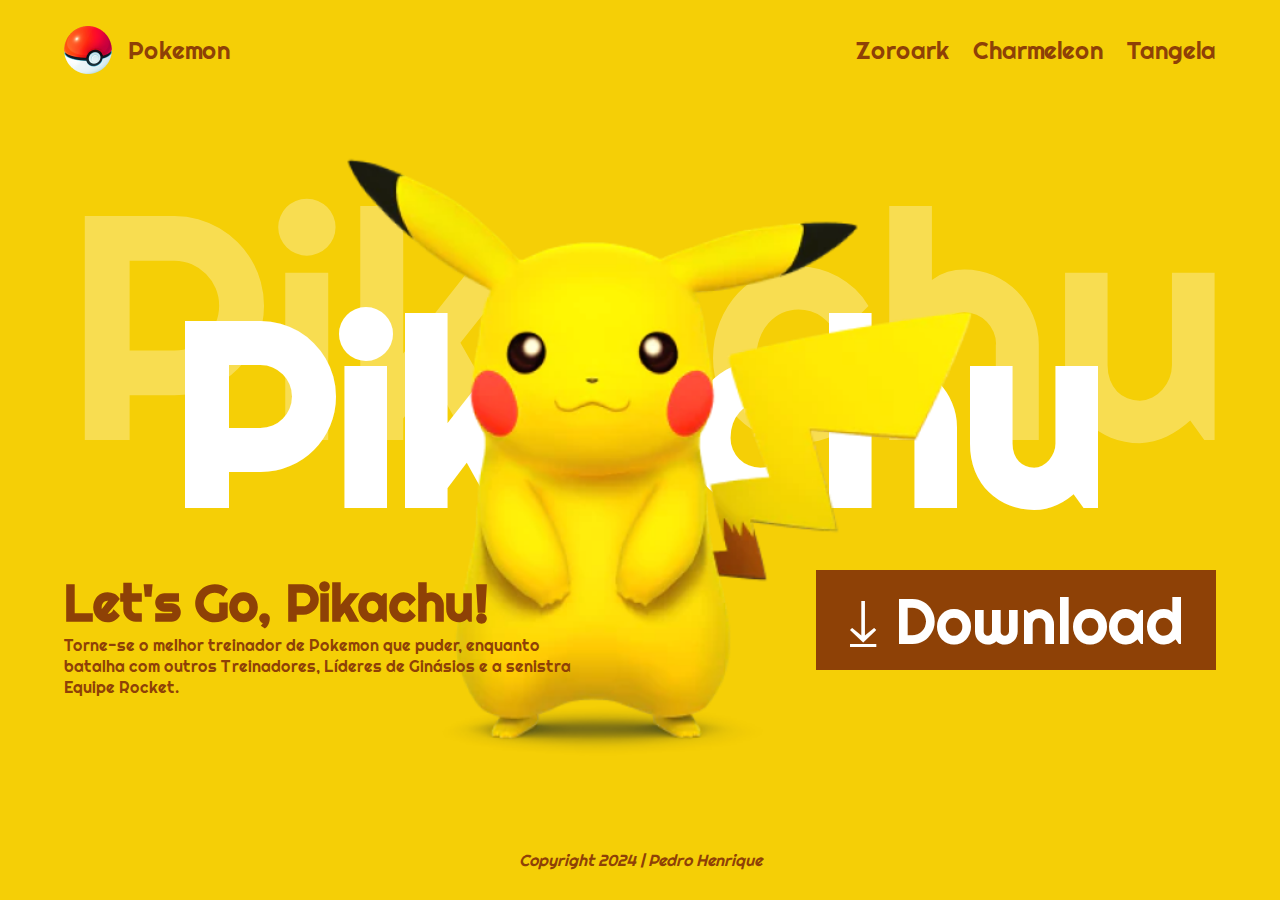
<file: index.html>
<!DOCTYPE html>
<html lang="pt-br">
<head>
    <meta charset="UTF-8">
    <meta http-equiv="X-UA-Compatible" content="IE=edge">
    <meta name="viewport" content="width=device-width, initial-scale=1.0">
    <link rel="preconnect" href="https://fonts.googleapis.com">
    <link rel="preconnect" href="https://fonts.gstatic.com" crossorigin>
    <link href="https://fonts.googleapis.com/css2?family=Righteous&display=swap" rel="stylesheet">
    <link rel="stylesheet" href="style.css">
    <title>Let's Go, Pikachu!</title>
</head>
<body>
    <header>
        <a href="#">
            <img src="./img/poke-bola.png" alt="poke-bola">
            <span>Pokemon</span>
        </a>
        <div>
            <a href="./Zoroark/index.html">Zoroark</a>
            <a href="./charmeleon/index.html">Charmeleon</a>
            <a href="./tangela/index.html">Tangela</a>
        </div>
    </header>
    <main>
        <div class="title">
            <h1>Pikachu</h1>
            <span>Pikachu</span>
        </div>
        <div class="container">
            <div>
                <h2>
                    Let's Go, Pikachu!
                </h2>
                <p>
                    Torne-se o melhor treinador de Pokemon que puder, enquanto batalha com outros Treinadores, Líderes de Ginásios e a senistra Equipe Rocket.
                </p>
            </div>
            <div class="action">
                <a href="#">
                    &#10515; Download
                </a>
            </div>
        </div>
    </main>
    <footer>
        Copyright 2024 | Pedro Henrique
    </footer>
    <img src="./img/pikachu.png" alt="pikachu" class="pikachu-image">
</body>
</html>
</file>
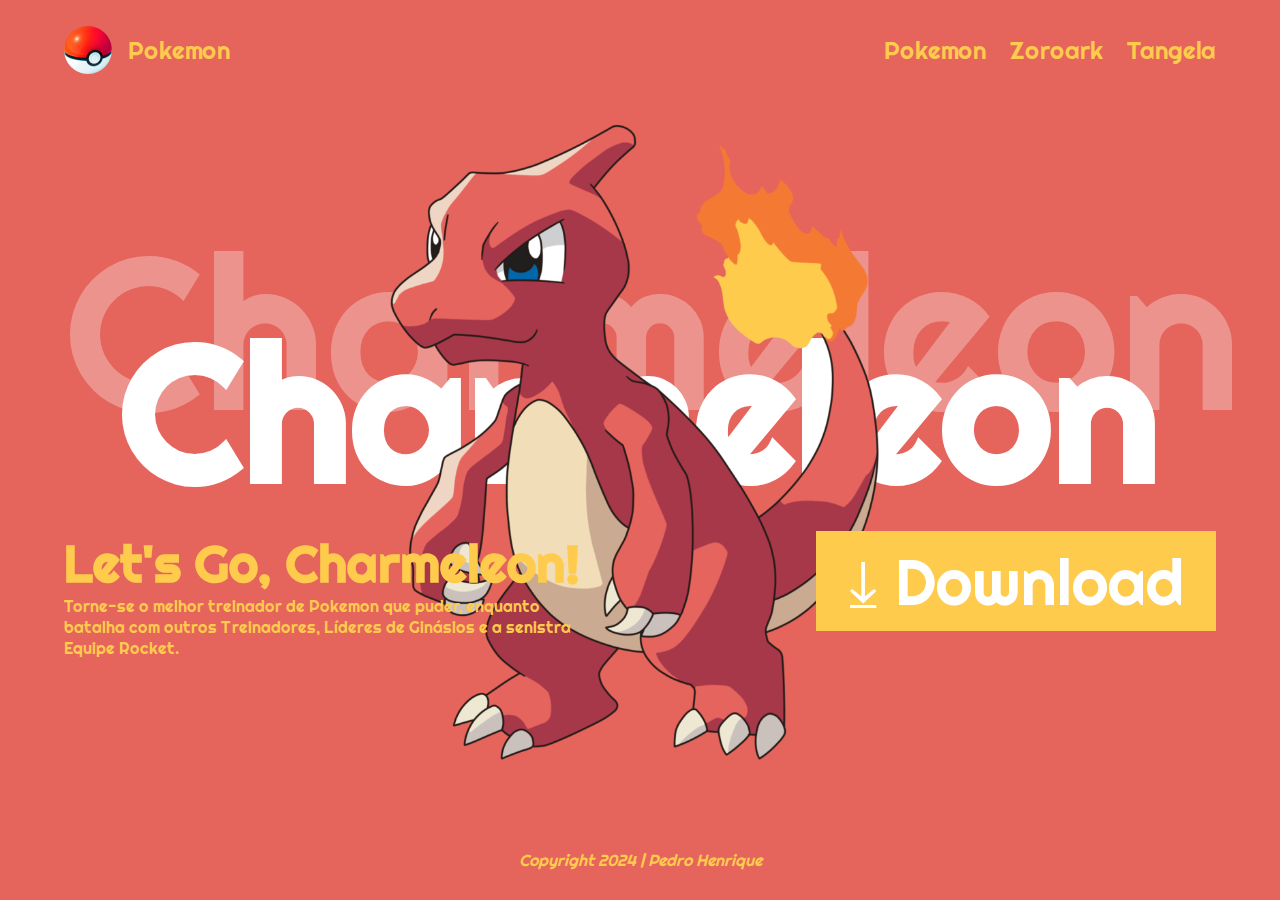
<file: charmelon.html>
<!DOCTYPE html>
<html lang="pt-br">
<head>
    <meta charset="UTF-8">
    <meta http-equiv="X-UA-Compatible" content="IE=edge">
    <meta name="viewport" content="width=device-width, initial-scale=1.0">
    <link rel="preconnect" href="https://fonts.googleapis.com">
    <link rel="preconnect" href="https://fonts.gstatic.com" crossorigin>
    <link href="https://fonts.googleapis.com/css2?family=Righteous&display=swap" rel="stylesheet">
    <link rel="stylesheet" href="charmelon.css">
    <title>Let's Go, Charmeleon!</title>
</head>
<body>
    <header>
        <a href="#">
            <img src="./img/poke-bola.png" alt="poke-bola">
            <span>Pokemon</span>
        </a>
        <div>
            <a href="./index.html">Pokemon</a>
            <a href="./zoroark.html">Zoroark</a>
            <a href="./tangela.html">Tangela</a>
        </div>
    </header>
    <main>
        <div class="title">
            <h1>Charmeleon</h1>
            <span>Charmeleon</span>
        </div>
        <div class="container">
            <div>
                <h2>
                    Let's Go, Charmeleon!
                </h2>
                <p>
                    Torne-se o melhor treinador de Pokemon que puder, enquanto batalha com outros Treinadores, Líderes de Ginásios e a senistra Equipe Rocket.
                </p>
            </div>
            <div class="action">
                <a href="#">
                    &#10515; Download
                </a>
            </div>
        </div>
    </main>
    <footer>
        Copyright 2024 | Pedro Henrique
    </footer>
    <img src="./img/pngwing.com (1).png" alt="charmeleon" class="charmeleon-image">
</body>
</html>
</file>
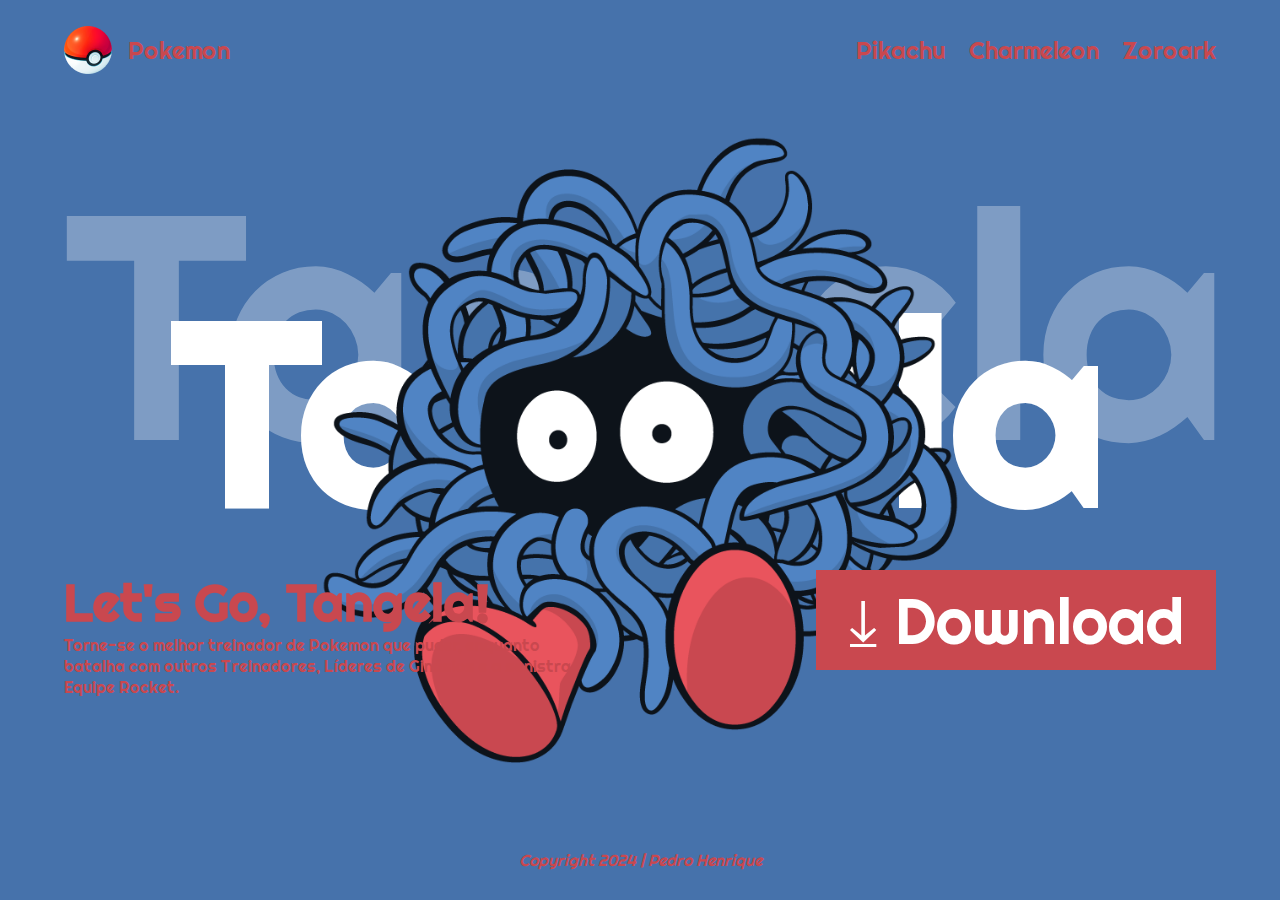
<file: tangela.html>
<!DOCTYPE html>
<html lang="pt-br">
<head>
    <meta charset="UTF-8">
    <meta http-equiv="X-UA-Compatible" content="IE=edge">
    <meta name="viewport" content="width=device-width, initial-scale=1.0">
    <link rel="preconnect" href="https://fonts.googleapis.com">
    <link rel="preconnect" href="https://fonts.gstatic.com" crossorigin>
    <link href="https://fonts.googleapis.com/css2?family=Righteous&display=swap" rel="stylesheet">
    <link rel="stylesheet" href="tangela.css">
    <title>Let's Go, Tangela!</title>
</head>
<body>
    <header>
        <a href="#">
            <img src="./img/poke-bola.png" alt="poke-bola">
            <span>Pokemon</span>
        </a>
        <div>
            <a href="./index.html">Pikachu</a>
            <a href="./charmelon.html">Charmeleon</a>
            <a href="./zoroark.html">Zoroark</a>
        </div>
    </header>
    <main>
        <div class="title">
            <h1>Tangela</h1>
            <span>Tangela</span>
        </div>
        <div class="container">
            <div>
                <h2>
                    Let's Go, Tangela!
                </h2>
                <p>
                    Torne-se o melhor treinador de Pokemon que puder, enquanto batalha com outros Treinadores, Líderes de Ginásios e a senistra Equipe Rocket.
                </p>
            </div>
            <div class="action">
                <a href="#">
                    &#10515; Download
                </a>
            </div>
        </div>
    </main>
    <footer>
        Copyright 2024 | Pedro Henrique
    </footer>
    <img src="./img/tangela.png" alt="pikachu" class="tangela-image">
</body>
</html>
</file>
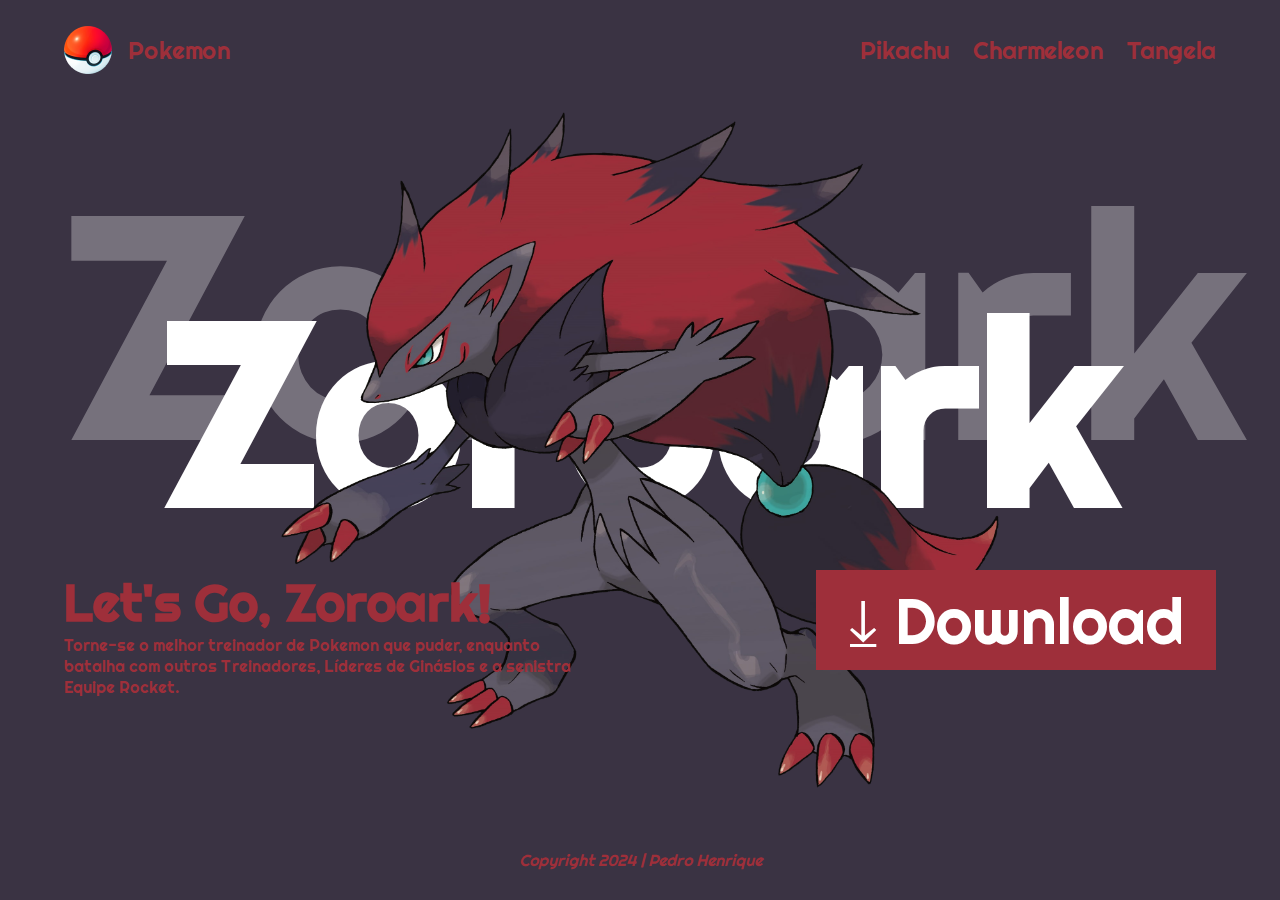
<file: zoroark.html>
<!DOCTYPE html>
<html lang="pt-br">
<head>
    <meta charset="UTF-8">
    <meta http-equiv="X-UA-Compatible" content="IE=edge">
    <meta name="viewport" content="width=device-width, initial-scale=1.0">
    <link rel="preconnect" href="https://fonts.googleapis.com">
    <link rel="preconnect" href="https://fonts.gstatic.com" crossorigin>
    <link href="https://fonts.googleapis.com/css2?family=Righteous&display=swap" rel="stylesheet">
    <link rel="stylesheet" href="zoroark.css">
    <title>Let's Go, Zoroark!</title>
</head>
<body>
    <header>
        <a href="#">
            <img src="./img/poke-bola.png" alt="poke-bola">
            <span>Pokemon</span>
        </a>
        <div>
            <a href="./index.html">Pikachu</a>
            <a href="./charmelon.html">Charmeleon</a>
            <a href="./tangela.html">Tangela</a>
        </div>
    </header>
    <main>
        <div class="title">
            <h1>Zoroark</h1>
            <span>Zoroark</span>
        </div>
        <div class="container">
            <div>
                <h2>
                    Let's Go, Zoroark!
                </h2>
                <p>
                    Torne-se o melhor treinador de Pokemon que puder, enquanto batalha com outros Treinadores, Líderes de Ginásios e a senistra Equipe Rocket.
                </p>
            </div>
            <div class="action">
                <a href="#">
                    &#10515; Download
                </a>
            </div>
        </div>
    </main>
    <footer>
        Copyright 2024 | Pedro Henrique
    </footer>
    <img src="./img/pngwing.com.png" alt="pikachu" class="zoroark-image">
</body>
</html>
</file>
<file: style.css>
*{
    margin: 0;
    padding: 0;
    box-sizing: 0 ;
}

a{
    text-decoration: none;
}
:root{

    --primary-color:#F5cf06;
    --secondary-color: #8E4106;
    
}

body{
    height:100vh;
    background-color:var(--primary-color);
    display: flex;
    flex-direction: column;
    padding-inline:64px;
    font-family: "Righteous", sans-serif;
}

header{
    height: 100px;
    display: flex;
    justify-content: space-between;
    z-index: 1;
}

header div{
    display: flex;
    gap: 24px;
}

header a{
    display: flex;
    align-items: center;
    gap:16px;
    height: 100%;
    font-size: 24px;
    color: var(--secondary-color);
}
main{
    flex-grow: 1;
    display: flex;
    flex-direction: column;
    justify-content: center;
}

.title{
    position: relative;
    color: white;
}

.title h1{
    font-size: 20vw;
    color: white;
    text-align: center;



}
.title span{
    font-size: 25vw;
    position: absolute;
    top: -40%; 
    left: 0;
    opacity: 0.3;
    width: 400px;

}
.container{
    display: flex;
    z-index: 1;
}

.container div{
    border: 1px ;
    width: 50%;
    color: var(--secondary-color);
}

.container h2{
    font-size: 4vw;

}

.container p{
    font-size: 1.5 vw;
    width: 40vw;
}

.action{
    display: flex;
    justify-content: end;    
}

.action a{
    display: flex;
    justify-content: center;
    align-items: center;
    height: 100px;
    width: 400px;
    background-color:var(--secondary-color);
    color: white;
    font-size: 64px;
    
}


footer{
    height: 50px;
    text-align: center;
    color: var(--secondary-color);
    font-style: italic;
    text-align: center;
}

.pikachu-image{
    position: absolute;
    left: 50%;
    top: 50%;
    transform: translate(-50%,-50%);
    height: 75vh;
}

/* TABLET */
@media (max-width:960px) {
    body {
        padding-inline: 32px;
        padding-bottom: 32px;
    }
    main {
        justify-content: space-between;
    }

    
    footer {
        display: none;
    }

    .container {
        flex-direction: column;
        height: auto;
        gap: 16px;
    }

    .container div {
        width: 100%;
        text-align: center;
        display: flex;
        flex-direction: column;
        align-items: center;
        gap: 16px;
        
    }

    .container p {
        width: 70%;
    }


    .action {
        align-items: center;
        justify-content: center;
    }

    .pikachu-image {
        height: 50vh;
    }


}

/* CELULAR */
@media (max-width:640px){
    header div {
        display: none;
    }

    body {
        justify-content: center;
    }

    .title span {
        left: 50%;
        transform: translateX(-50%);
    }

    .container p {
        display: none;
    }

    .container h2 {
        font-size: 36px;
    }

    .action a {
        width: 100%;
        font-size: 50px;
    }
}
</file>
<file: charmelon.css>
*{
    margin: 0;
    padding: 0;
    box-sizing: 0 ;
}

a{
    text-decoration: none;
}
:root{

    --primary-color:rgb(229, 101, 93);
    --secondary-color: rgb(254, 203, 77);
    
}

body{
    height:100vh;
    background-color:var(--primary-color);
    display: flex;
    flex-direction: column;
    padding-inline:64px;
    font-family: "Righteous", sans-serif;
}

header{
    height: 100px;
    display: flex;
    justify-content: space-between;
    z-index: 1;
}

header div{
    display: flex;
    gap: 24px;
}

header a{
    display: flex;
    align-items: center;
    gap:16px;
    height: 100%;
    font-size: 24px;
    color: var(--secondary-color);
}
main{
    flex-grow: 1;
    display: flex;
    flex-direction: column;
    justify-content: center;

}

.title{
    position: relative;
    color: white;
}

.title h1{
    font-size: 15vw;
    color: white;
    text-align: center;



}
.title span{
    font-size: 17vw;
    position: absolute;
    top: -40%; 
    left: 0;
    opacity: 0.3;
    width: 400px;

}
.container{
    display: flex;
    z-index: 1;
}

.container div{
    border: 1px ;
    width: 50%;
    color: var(--secondary-color);
}

.container h2{
    font-size: 4vw;

}

.container p{
    font-size: 1.5 vw;
    width: 40vw;
}

.action{
    display: flex;
    justify-content: end;    
}

.action a{
    display: flex;
    justify-content: center;
    align-items: center;
    height: 100px;
    width: 400px;
    background-color:var(--secondary-color);
    color: white;
    font-size: 64px;
    
}


footer{
    height: 50px;
    text-align: center;
    color: var(--secondary-color);
    font-style: italic;
    text-align: center;
}

.charmeleon-image{
    position: absolute;
    left: 50%;
    top: 50%;
    transform: translate(-50%,-50%);
    height: 75vh;
}
</file>
<file: tangela.css>
*{
    margin: 0;
    padding: 0;
    box-sizing: 0 ;
}

a{
    text-decoration: none;
}
:root{

    --primary-color:rgb(70, 114, 171);
    --secondary-color: rgb(201, 72, 79);
    
}

body{
    height:100vh;
    background-color:var(--primary-color);
    display: flex;
    flex-direction: column;
    padding-inline:64px;
    font-family: "Righteous", sans-serif;
}

header{
    height: 100px;
    display: flex;
    justify-content: space-between;
    z-index: 1;
}

header div{
    display: flex;
    gap: 24px;
}

header a{
    display: flex;
    align-items: center;
    gap:16px;
    height: 100%;
    font-size: 24px;
    color: var(--secondary-color);
}
main{
    flex-grow: 1;
    display: flex;
    flex-direction: column;
    justify-content: center;
}

.title{
    position: relative;
    color: white;
}

.title h1{
    font-size: 20vw;
    color: white;
    text-align: center;



}
.title span{
    font-size: 25vw;
    position: absolute;
    top: -40%; 
    left: 0;
    opacity: 0.3;
    width: 400px;

}
.container{
    display: flex;
    z-index: 1;
}

.container div{
    border: 1px ;
    width: 50%;
    color: var(--secondary-color);
}

.container h2{
    font-size: 4vw;

}

.container p{
    font-size: 1.5 vw;
    width: 40vw;
}

.action{
    display: flex;
    justify-content: end;    
}

.action a{
    display: flex;
    justify-content: center;
    align-items: center;
    height: 100px;
    width: 400px;
    background-color:var(--secondary-color);
    color: white;
    font-size: 64px;
    
}


footer{
    height: 50px;
    text-align: center;
    color: var(--secondary-color);
    font-style: italic;
    text-align: center;
}

.tangela-image{
    position: absolute;
    left: 50%;
    top: 50%;
    transform: translate(-50%,-50%);
    height: 75vh;
}
</file>
<file: zoroark.css>
*{
    margin: 0;
    padding: 0;
    box-sizing: 0 ;
}

a{
    text-decoration: none;
}
:root{

    --primary-color:rgb(58, 51, 67);
    --secondary-color: rgb(158, 47, 58);
    
}

body{
    height:100vh;
    background-color:var(--primary-color);
    display: flex;
    flex-direction: column;
    padding-inline:64px;
    font-family: "Righteous", sans-serif;
}

header{
    height: 100px;
    display: flex;
    justify-content: space-between;
    z-index: 1;
}

header div{
    display: flex;
    gap: 24px;
}

header a{
    display: flex;
    align-items: center;
    gap:16px;
    height: 100%;
    font-size: 24px;
    color: var(--secondary-color);
}
main{
    flex-grow: 1;
    display: flex;
    flex-direction: column;
    justify-content: center;
}

.title{
    position: relative;
    color: white;
}

.title h1{
    font-size: 20vw;
    color: white;
    text-align: center;



}
.title span{
    font-size: 25vw;
    position: absolute;
    top: -40%; 
    left: 0;
    opacity: 0.3;
    width: 400px;

}
.container{
    display: flex;
    z-index: 1;
}

.container div{
    border: 1px ;
    width: 50%;
    color: var(--secondary-color);
}

.container h2{
    font-size: 4vw;

}

.container p{
    font-size: 1.5 vw;
    width: 40vw;
}

.action{
    display: flex;
    justify-content: end;    
}

.action a{
    display: flex;
    justify-content: center;
    align-items: center;
    height: 100px;
    width: 400px;
    background-color:var(--secondary-color);
    color: white;
    font-size: 64px;
    
}


footer{
    height: 50px;
    text-align: center;
    color: var(--secondary-color);
    font-style: italic;
    text-align: center;
}

.zoroark-image{
    position: absolute;
    left: 50%;
    top: 50%;
    transform: translate(-50%,-50%);
    height: 75vh;
}
</file>
